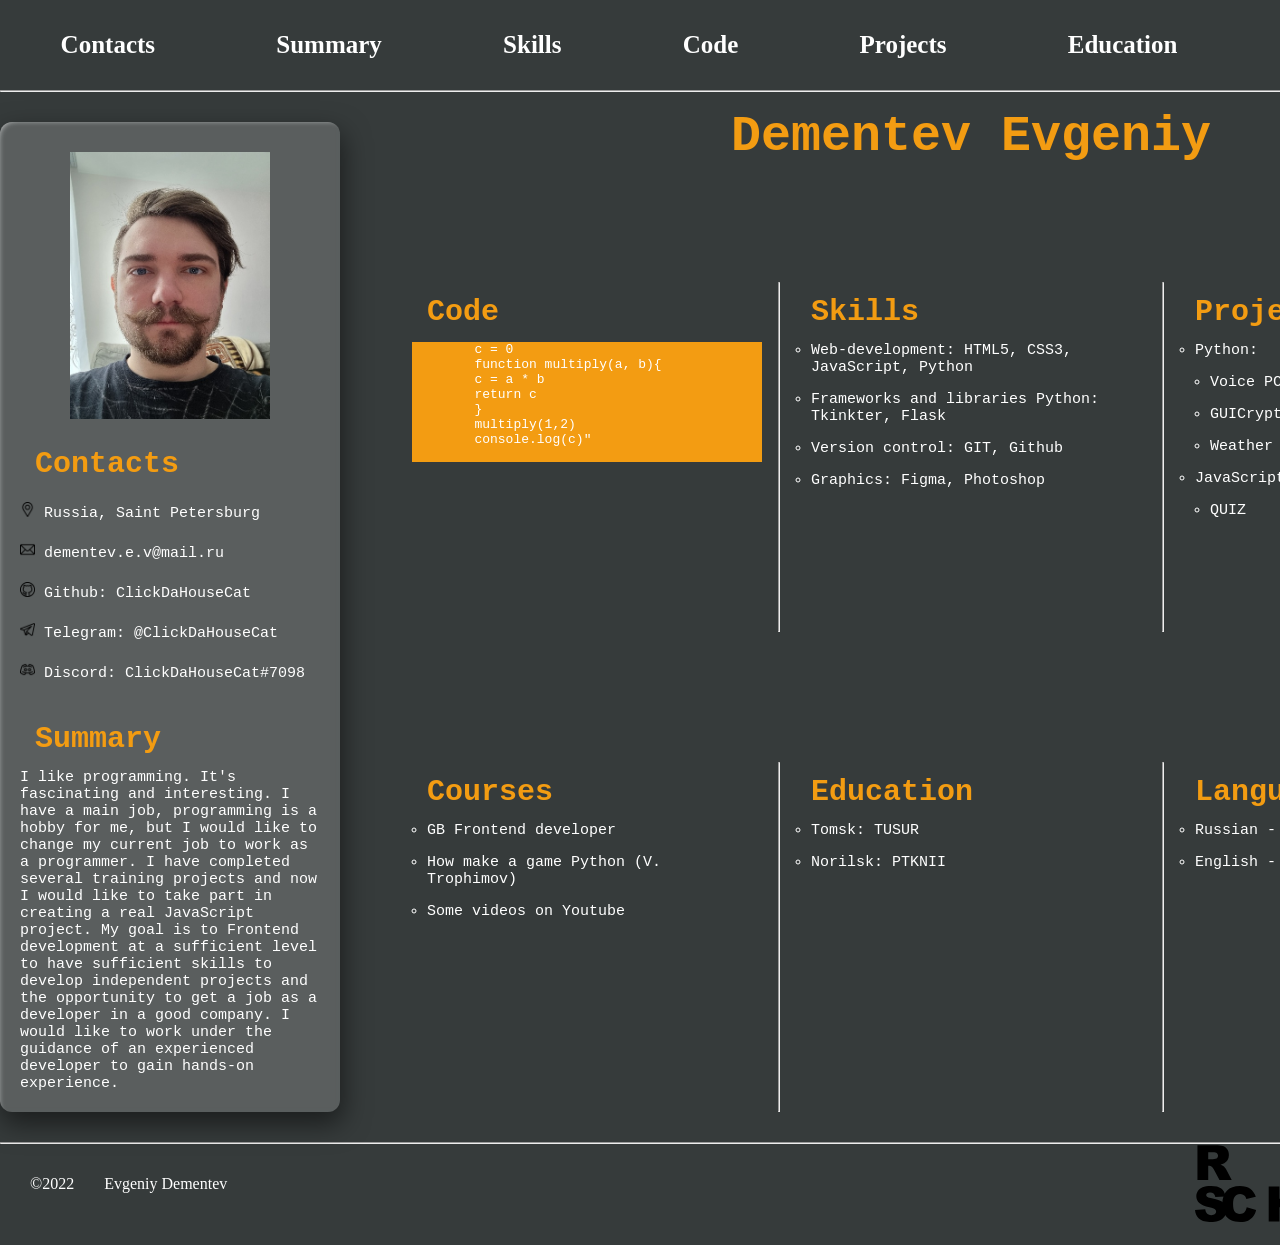
<file: index.html>
<!DOCTYPE html>
<html lang="en">
<head>
    <meta charset="UTF-8">
    <meta http-equiv="X-UA-Compatible" content="IE=edge">
    <meta name="viewport" content="width=device-width, initial-scale=1.0">
    <title>CV</title>
    <link rel="preconnect" href="https://fonts.googleapis.com">
    <link rel="stylesheet" href="style.css">
</head>
<body>
    <header>
        <nav>
            <ul>
                <li><a href="#">Contacts</a></li>
                <li><a href="#">Summary</a></li>
                <li><a href="#">Skills</a></li>
                <li><a href="#">Code</a></li>
                <li><a href="#">Projects</a></li>
                <li><a href="#">Education</a></li>
                <li><a href="#">English</a></li>
            </ul>
        </nav>
    </header>
    <hr>
    <main>
    <div class="profile">
        <img src="./assets/img/photo.jpg" alt="Evgeniy Dementev">
        <div id="contacts">
            <h2>Contacts</h2>
            <ul class="profile-contacts">
                <li><a href="https://yandex.ru/maps/2/saint-petersburg/"><img src="./assets/img/placeholder.png" alt="place"> Russia, Saint Petersburg</a></li>
                <li><a href="MAILTO:dementev.e.v@mail.ru" target="_blank"><img src="./assets/img/mail.png" alt="email"> dementev.e.v@mail.ru</a></li>
                <li><a href="https://github.com/ClickDaHouseCat" target="_blank"><img src="./assets/img/github.png" alt="github"> Github: ClickDaHouseCat</a></li>
                <li><a href="https://t.me/clickdahousecat" target="_blank"><img src="./assets/img/telegram.png" alt="telegram"> Telegram: @ClickDaHouseCat</a></li>
                <li><a href="https://discordapp.com/users/446901199321694219" target="_blank"><img src="./assets/img/discord.png" alt="discord"> Discord: ClickDaHouseCat#7098</a></li>
            </ul>
        </div>
        <div class="profile-summary">
            <h2>Summary</h2>
            <p>I like programming. It's fascinating and interesting.
                I have a main job, programming is a hobby for me,
                but I would like to change my current job to work
                as a programmer. I have completed several training
                projects and now I would like to take part in creating
                a real JavaScript project. My goal is to Frontend
                development at a sufficient level to have sufficient
                skills to develop independent projects and the
                opportunity to get a job as a developer in a good company.
                I would like to work under the guidance of an experienced
                developer to gain hands-on experience.</p>
        </div>
    </div>
    <div class="container">
        <div id="name">
            <h1>Dementev Evgeniy</h1>
        </div>
        <div class="info-one">
            <div class="code, background-block" >
                <h2>Code</h2>
                <pre>
        c = 0
        function multiply(a, b){
        c = a * b
        return c
        }
        multiply(1,2)
        console.log(c)"
                </pre>
            </div>
            <hr>
            <div class="skills, background-block ">
                <h2>Skills</h2>
                <ul>
                    <li>Web-development: HTML5, CSS3, JavaScript, Python</li>
                    <li>Frameworks and libraries Python: Tkinkter, Flask</li>
                    <li>Version control: GIT, Github</li>
                    <li>Graphics: Figma, Photoshop</li>
                </ul>
            </div>
            <hr>
            <div class="projects, background-block ">
                <h2>Projects</h2>
                <ul>
                    <li>Python:
                        <ul>
                            <li><a href="https://github.com/ClickDaHouseCat/VoiceRemote" target="_blank">Voice PC Remote</a></li>
                            <li><a href="https://github.com/ClickDaHouseCat/GUICrypt" target="_blank">GUICrypt</a></li>
                            <li><a href="https://github.com/ClickDaHouseCat/WeatherAppTelegramBot" target="_blank">Weather Telegram Bot</a></li>
                        </ul>
                    </li>
                    <li>JavaScript:
                        <ul>
                            <li><a href="https://github.com/ClickDaHouseCat/JS-Quiz">QUIZ</a></li>
                        </ul>
                    </li>
                </ul>
            </div>
        </div>
        <div class="info-two">
            <div class="courses, background-block ">
                <h2>Courses</h2>
                <ul>
                    <li>GB Frontend developer</li>
                    <li>How make a game Python (V. Trophimov)</li>
                    <li>Some videos on Youtube</li>
                </ul>
            </div>
            <hr>
            <div class="education, background-block">
                <h2>Education</h2>
                <ul>
                    <li>Tomsk: TUSUR</li>
                    <li>Norilsk: PTKNII</li>
                </ul>
            </div>
            <hr>
            <div class="english, background-block ">
               <h2>Languages</h2>
               <ul>
                <li>Russian - Native</li>
                <li>English - B1</li>
               </ul>
            </div>
        </div>
    </div>
    </main>
    <hr>
    <footer>
        <div class="copyright">©2022<a href="https://github.com/ClickDaHouseCat">Evgeniy Dementev</a></div>
        <div><a href="https://rs.school/js/"><img src="./assets/img/rs_school_js.svg" alt="rsschool"></a></div>
    </footer>
</body>
</html>
</file>
<file: style.css>
* {
  margin: 0;
  padding: 0;
  color: white;
}

header {
  width: 100%;
}

body {
  display: flex;
  flex-direction: column;
  justify-content: space-between;
  margin: 0 auto;
  width: 1440px;
  height: 100vh;
  background: #363b3b;
}

.profile {
  display: flex;
  flex-direction: column;
  background: rgba(233, 233, 233, 0.2);
  box-shadow: 2px 11px 27px 1px rgba(0, 0, 0, 0.5), inset 4px 4px 6px -6px rgba(255, 255, 255, 0.81);
  backdrop-filter: blur(3px);
  border-radius: 12px;
  padding: 20px;
  margin: 30px 0;
  width: 300px;
}

.profile img {
  align-self: center;
  margin-top: 10px;
  width: 200px;
  margin-bottom: 15px;
}

.profile-contacts{
  margin: 15px 0;
  font-family: 'Roboto Mono', monospace;
  font-style: normal;
  font-weight: 400;
  font-size: 15px;
  align-self: left;
  line-height: 40px;
}

.profile-contacts img{
  width: 15px;
  margin: 0;
}

.profile-summary p {
  font-family: 'Roboto Mono', monospace;
  font-style: normal;
  font-weight: 400;
  font-size: 15px;
}

li {
  list-style: none;
}

a {
  text-decoration: none;
  color: rgb(255, 255, 255);
}

a:hover {
  text-decoration: underline;
}

nav {
  width: 100%;
}

nav ul {
  display: flex;
  justify-content: space-around;
  font-family: 'Roboto';
  font-style: normal;
  font-weight: 700;
  font-size: 25px;
  line-height: 30px;
  height: 90px;
  align-items: center;
}

main {
  display: flex;
  justify-content: space-between;
  
}

.container {
  min-width: 1000px;
  margin: 30px -90px;
  align-items: center;
  display: flex;
  flex-direction: column;
  justify-content: space-between;

}

.info-one {
  display: flex;
  justify-content: space-around;
  gap: 1rem;
}

.info-two {
  display: flex;
  justify-content:space-around;
  gap: 1rem;
}

pre {
  background-color: #f39c12;
}

.background-block {
  border-radius: 12px;
  min-width: 350px;
  max-width: 350px;
  min-height: 350px;
}

.background-block ul li {
  margin: 15px;
  font-family: 'Roboto Mono', monospace;
  font-style: normal;
  font-weight: 400;
  font-size: 15px;
  list-style-type: circle;
}

h1 {
  font-family: 'Roboto Mono', monospace;
  font-style: normal;
  font-weight: 700;
  font-size: 50px;
  line-height: 30px;
  color: #f39c12;
}

h2 {
  font-family: 'Roboto Mono', monospace;
  font-style: normal;
  font-weight: 700;
  font-size: 30px;
  line-height: 30px;
  margin: 15px 0 15px 15px;
  color: #f39c12;
}

footer {
  display: flex;
  justify-content: space-between;
  align-items: center;
  height: 80px;
  margin: 0 30px 0;
}

footer img {
  height: 80px;
}

footer a{
  margin-left: 30px;
}
</file>
